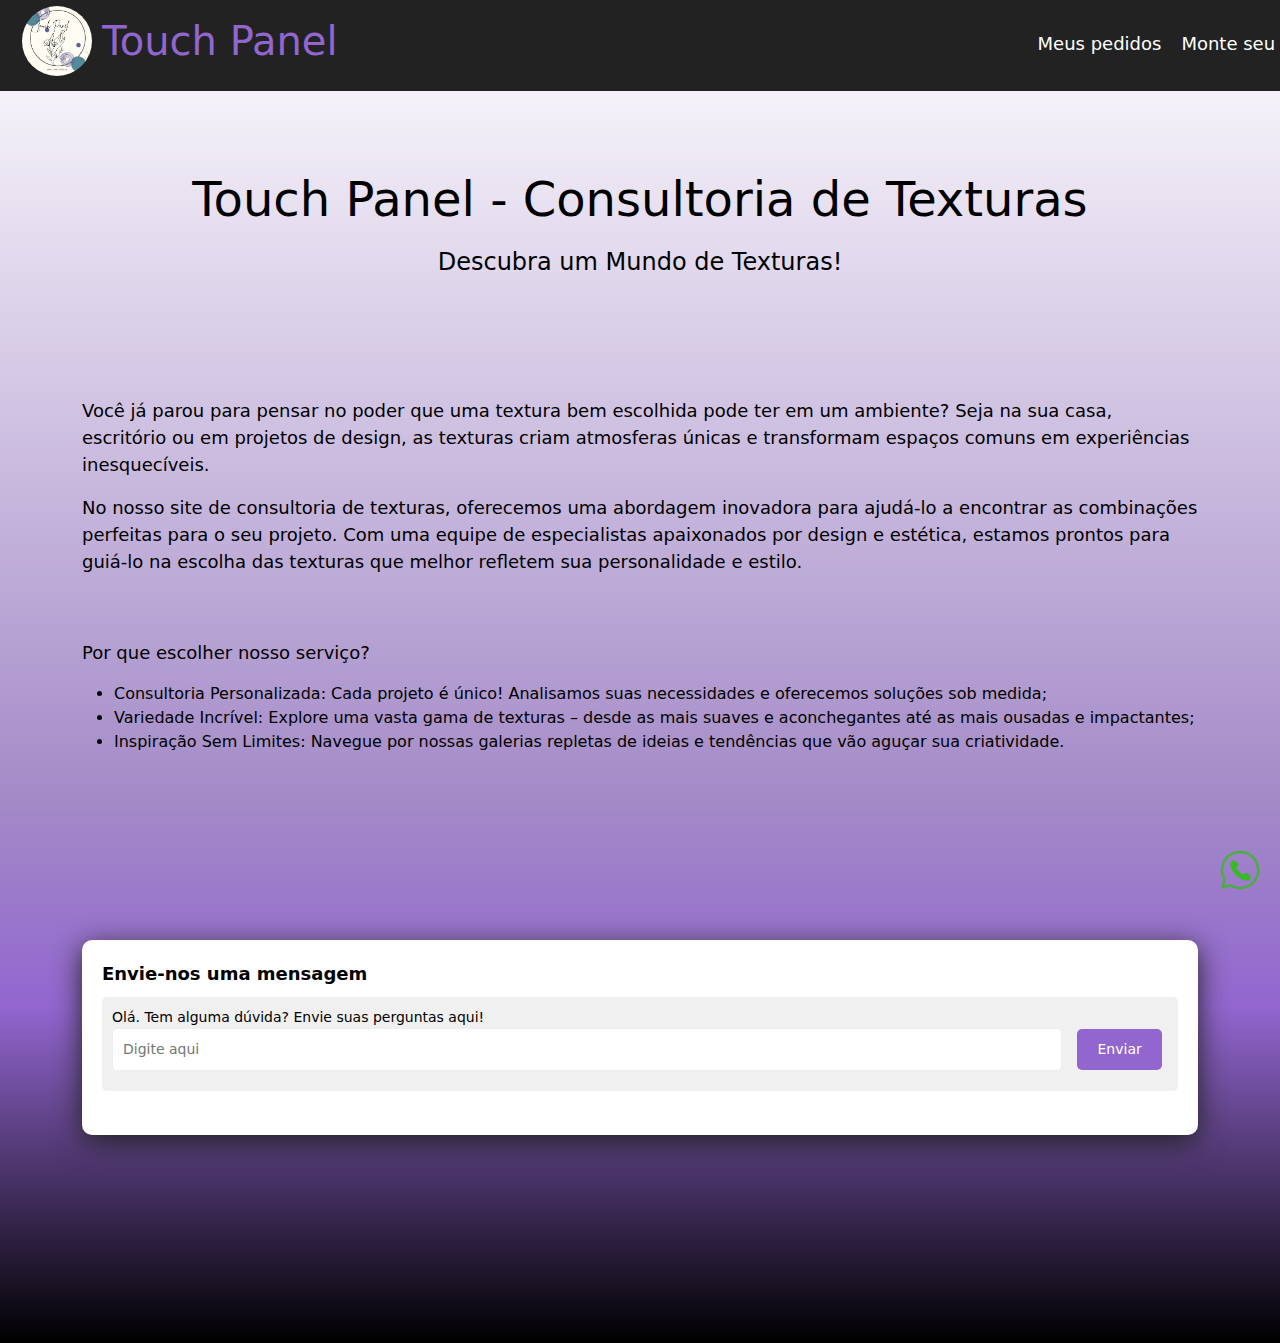
<file: index.html>
<!DOCTYPE html>
<html lang="en">

<head>
    <meta charset="UTF-8">
    <meta http-equiv="X-UA-Compatible" content="IE=edge">
    <meta name="viewport" content="width=device-width, initial-scale=1.0">
    <title>Touch Panel</title>
    <link rel="stylesheet" href="style.css">
    <script src="script.js"></script>
    <script src="https://cdn.jsdelivr.net/npm/@popperjs/core@2.11.8/dist/umd/popper.min.js"
        integrity="sha384-I7E8VVD/ismYTF4hNIPjVp/Zjvgyol6VFvRkX/vR+Vc4jQkC+hVqc2pM8ODewa9r"
        crossorigin="anonymous"></script>
    <script src="https://cdn.jsdelivr.net/npm/bootstrap@5.3.3/dist/js/bootstrap.min.js"
        integrity="sha384-0pUGZvbkm6XF6gxjEnlmuGrJXVbNuzT9qBBavbLwCsOGabYfZo0T0to5eqruptLy"
        crossorigin="anonymous"></script>
    <link href="https://cdn.jsdelivr.net/npm/bootstrap@5.3.3/dist/css/bootstrap.min.css" rel="stylesheet"
        integrity="sha384-QWTKZyjpPEjISv5WaRU9OFeRpok6YctnYmDr5pNlyT2bRjXh0JMhjY6hW+ALEwIH" crossorigin="anonymous">
</head>

<body>
    <header>
        <div class="conteiner">
            <navbar>
                <button class="menu-btn">
                    <span class="menu-icon"></span>
                </button>
                <div class="menu">
                    <ul>
                        <li><a href="">Meus pedidos</a></li>
                        <li><a href="">Monte seu painel</a></li>
                        <li><a href="velas.html">Velas</a></li>
                        <li><a href="">Feedback</a></li>
                        <li id="login"><a href="">Entrar</a></li>
                        <li id="login"><a href="">Cadastrar</a></li>
                    </ul>
                </div>
            </navbar>
            <div class="site-branding">
                <h1><a href="index.html"><img src="Imagens/Logo.jpeg" alt="Touch Panel" id="logo">Touch Panel</a></h1>
            </div>
            <nav>
                <ul class="menu-princ">
                    <li><a href="#" id="pedidos">Meus pedidos</a></li>
                    <li><a href="#" id="painel">Monte seu painel</a></li>
                    <li><a href="velas.html" id="velas">Velas</a></li>
                    <li><a href="#" id="feedback">Feedback</a></li>
                    <li><a href="#" id="login">Entrar</a></li>
                    <li><a href="#" id="cadastrar" class="cta">Cadastrar</a></li>
                </ul>
            </nav>
        </div>
    </header>
    <main>
        <section class="hero">
            <div class="container">
                <h2>Touch Panel - Consultoria de Texturas</h2>
                <h3>Descubra um Mundo de Texturas!</h3>
            </div>
        </section>

        <div class="container texto">
            <p>Você já parou para pensar no poder que uma textura bem escolhida pode ter em um ambiente? Seja na sua
                casa, escritório ou em projetos de design, as texturas criam atmosferas únicas e transformam espaços
                comuns em experiências inesquecíveis.</p>
            <p>No nosso site de consultoria de texturas, oferecemos uma abordagem inovadora para ajudá-lo a encontrar as
                combinações perfeitas para o seu projeto. Com uma equipe de especialistas apaixonados por design e
                estética, estamos prontos para guiá-lo na escolha das texturas que melhor refletem sua personalidade e
                estilo.</p>
            <br />
            <br />
            <p>
                Por que escolher nosso serviço?
            <ul>
                <li>Consultoria Personalizada: Cada projeto é único! Analisamos suas necessidades e oferecemos soluções
                    sob medida;</li>
                <li>Variedade Incrível: Explore uma vasta gama de texturas – desde as mais suaves e aconchegantes até as
                    mais ousadas e impactantes;</li>
                <li>Inspiração Sem Limites: Navegue por nossas galerias repletas de ideias e tendências que vão aguçar
                    sua criatividade.</li>
            </ul>
            </p>
        </div>
        <section class="contact">
            <div class="container">
                <div class="chat-box">
                    <span>Envie-nos uma mensagem</span>
                    <div class="chat-message">
                        <p>Olá. Tem alguma dúvida? Envie suas perguntas aqui!</p>
                        <input type="text" placeholder="Digite aqui">
                        <button>Enviar</button>
                    </div>
                    <br />
                </div>
            </div>
        </section>
        <a href="https://web.whatsapp.com/" class="whatsapp"><img src="Imagens/whatsapp.png" alt="Whatsapp"></a>
    </main>

    <footer>
        <div class="container">
            <p>&copy; 2024 Touch Panel. Todos os direitos reservados.</p>
        </div>
    </footer>
</body>

</html>
</file>
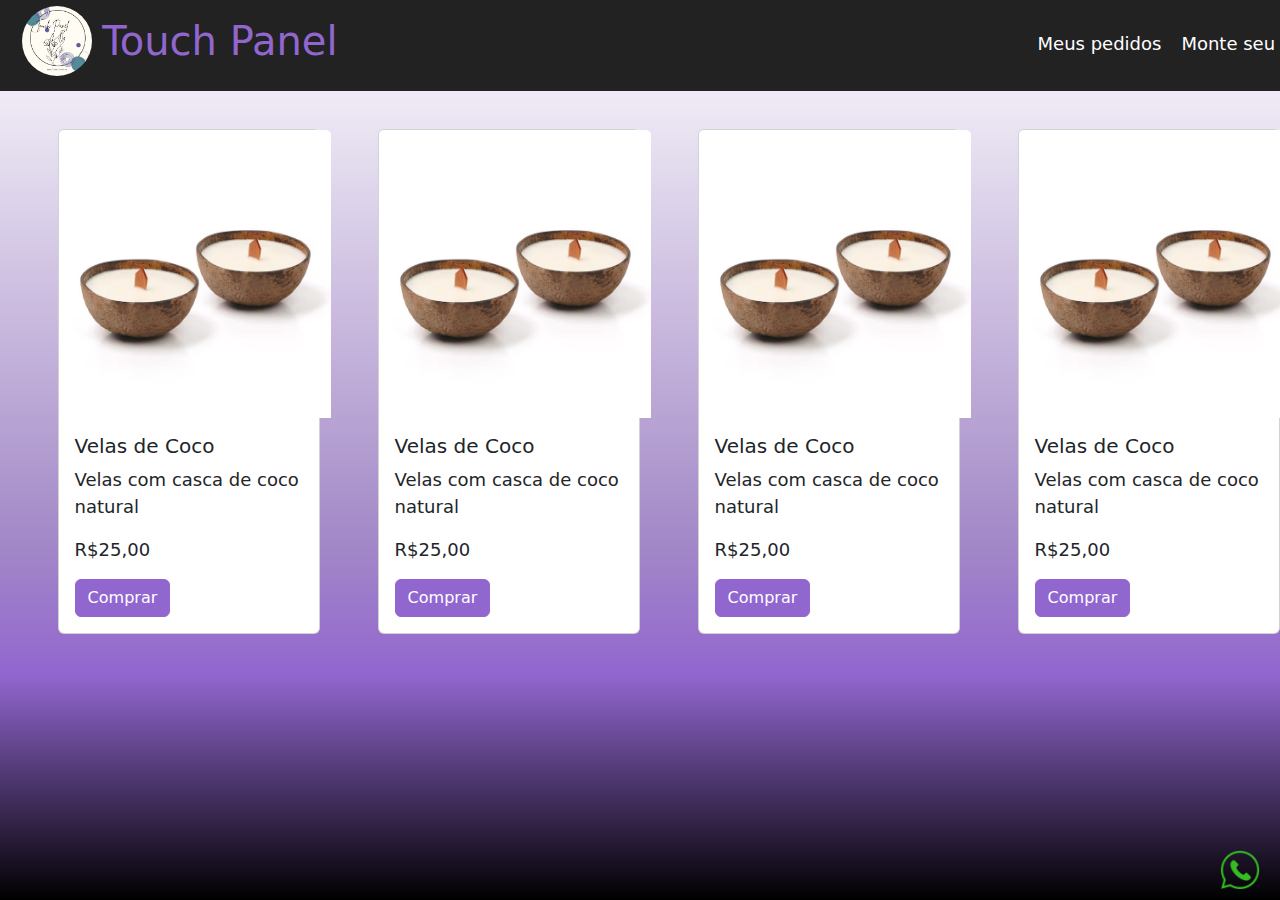
<file: velas.html>
<!DOCTYPE html>
<html lang="en">

<head>
    <meta charset="UTF-8">
    <meta http-equiv="X-UA-Compatible" content="IE=edge">
    <meta name="viewport" content="width=device-width, initial-scale=1.0">
    <title>Touch Panel</title>
    <link rel="stylesheet" href="style.css">
    <script src="script.js"></script>
    <script src="https://cdn.jsdelivr.net/npm/@popperjs/core@2.11.8/dist/umd/popper.min.js"
        integrity="sha384-I7E8VVD/ismYTF4hNIPjVp/Zjvgyol6VFvRkX/vR+Vc4jQkC+hVqc2pM8ODewa9r"
        crossorigin="anonymous"></script>
    <script src="https://cdn.jsdelivr.net/npm/bootstrap@5.3.3/dist/js/bootstrap.min.js"
        integrity="sha384-0pUGZvbkm6XF6gxjEnlmuGrJXVbNuzT9qBBavbLwCsOGabYfZo0T0to5eqruptLy"
        crossorigin="anonymous"></script>
    <link href="https://cdn.jsdelivr.net/npm/bootstrap@5.3.3/dist/css/bootstrap.min.css" rel="stylesheet"
        integrity="sha384-QWTKZyjpPEjISv5WaRU9OFeRpok6YctnYmDr5pNlyT2bRjXh0JMhjY6hW+ALEwIH" crossorigin="anonymous">
</head>

<body>
    <header>
        <div class="conteiner">
            <navbar>
                <button class="menu-btn">
                    <span class="menu-icon"></span>
                </button>
                <div class="menu">
                    <ul>
                        <li><a href="">Meus pedidos</a></li>
                        <li><a href="">Monte seu painel</a></li>
                        <li><a href="velas.html">Velas</a></li>
                        <li><a href="">Feedback</a></li>
                        <li id="login"><a href="">Entrar</a></li>
                        <li id="login"><a href="">Cadastrar</a></li>
                    </ul>
                </div>
            </navbar>
            <div class="site-branding">
                <h1><a href="index.html"><img src="Imagens/Logo.jpeg" alt="Touch Panel" id="logo">Touch Panel</a></h1>
            </div>
            <nav>
                <ul class="menu-princ">
                    <li><a href="#" id="pedidos">Meus pedidos</a></li>
                    <li><a href="#" id="painel">Monte seu painel</a></li>
                    <li><a href="velas.html" id="velas">Velas</a></li>
                    <li><a href="#" id="feedback">Feedback</a></li>
                    <li><a href="#" id="login">Entrar</a></li>
                    <li><a href="#" id="cadastrar" class="cta">Cadastrar</a></li>
                </ul>
            </nav>
        </div>
    </header>
    <main>
        <div class="velas">
            <div class="card" style="width: 18rem;">
                <img src="Velas/Vela1.jpg" class="card-img-top" alt="...">
                <div class="card-body">
                    <h5 class="card-title">Velas de Coco</h5>
                    <p class="card-text">Velas com casca de coco natural</p>
                    <p class="card-text">R$25,00</p>
                    <button href="#" class="btn btn-primary">Comprar</button>
                </div>
            </div>
            <div class="card" style="width: 18rem;">
                <img src="Velas/Vela1.jpg" class="card-img-top" alt="...">
                <div class="card-body">
                    <h5 class="card-title">Velas de Coco</h5>
                    <p class="card-text">Velas com casca de coco natural</p>
                    <p class="card-text">R$25,00</p>
                    <button href="#" class="btn btn-primary">Comprar</button>
                </div>
            </div>
            <div class="card" style="width: 18rem;">
                <img src="Velas/Vela1.jpg" class="card-img-top" alt="...">
                <div class="card-body">
                    <h5 class="card-title">Velas de Coco</h5>
                    <p class="card-text">Velas com casca de coco natural</p>
                    <p class="card-text">R$25,00</p>
                    <button href="#" class="btn btn-primary">Comprar</button>
                </div>
            </div>
            <div class="card" style="width: 18rem;">
                <img src="Velas/Vela1.jpg" class="card-img-top" alt="...">
                <div class="card-body">
                    <h5 class="card-title">Velas de Coco</h5>
                    <p class="card-text">Velas com casca de coco natural</p>
                    <p class="card-text">R$25,00</p>
                    <button href="#" class="btn btn-primary">Comprar</button>
                </div>
            </div>
        </div>
        </div>
        </div>
        <a href="https://web.whatsapp.com/" class="whatsapp"><img src="Imagens/whatsapp.png" alt="Whatsapp"></a>
    </main>

    <footer>
        <div class="container">
            <p>&copy; 2024 Touch Panel. Todos os direitos reservados.</p>
        </div>
    </footer>
</body>

</html>
</file>
<file: style.css>
/* style.css */
body {
    font-family: sans-serif;
    margin: 0;
    padding: 0;
    background: rgb(130, 52, 232);
    background: linear-gradient(360deg, rgb(0, 0, 0) 0%, rgb(146, 102, 207) 25%, rgb(163, 137, 199) 40%, rgb(255, 255, 255) 100%);
    min-height: 100vh;
}

header {
    background-color: #222222;
    padding: 0.5%;
}

main {
    color: rgb(0, 0, 0);
    position: relative;
    padding-bottom: 10%;
}

.container {
    max-width: 1200px;
    margin: 0 auto;
    padding: 0 20px;
}

.container img {
    height: 70px;
    width: 70px;
    margin-right: 10px;
}

.conteiner {
    padding: 0;
    display: flex;
    align-items: baseline;
    justify-content: flex-start;

    /* max-width: 1200px;
    margin: 0;
    padding: 0;
    display: flex;
    place-content: center flex-start;
    align-items: center;
    justify-content: space-between; */
}

.conteiner img {
    height: 70px;
    width: 70px;
    margin-right: 10px;
    margin-left: 5%;
    border-radius: 50%;
}

.conteiner a {
    white-space: nowrap;
    margin: 0;
    vertical-align: baseline;
    display: flex;
    justify-content: flex-start;
}

.whatsapp {
    position: fixed;
    bottom: 10px;
    right: 20px;
    z-index: 1;
}

.whatsapp img {
    width: 40px;
    height: 40px;
}

.mensagem {
    padding-top: 50%;
}

#Nome {
    padding-top: 50px;
}

/* Seleção do texto */
::selection {
    background-color: rgb(51, 18, 73);
    color: rgb(255, 255, 255);
}

h1 {
    font-size: 2em;
    margin: 0;
    display: inline-block;
    vertical-align: middle;
    line-height: 1;
}

h1 a {
    text-decoration: none;
    color: rgb(146, 102, 207);
    align-items: center;
}

p {
    font-size: 18px;
}

nav {
    float: right;
    display: flex;
    align-items: center;
}

nav ul {
    list-style: none;
    padding: 0;
    position: relative;
    align-items: center;
    justify-content: flex-end;

}

nav li {
    display: inline-block;
    margin-left: 20px;
    font-size: 18px;
}

nav a {
    text-decoration: none;
    color: #ffffff;
}

.menu-princ {
    display: flex;
    right: -100%;
}

.velas {
    display: flex;
    justify-content: center;
}

.card {
    margin-left: 4.5%;
    margin-top: 3%;
}

.card img {
    width: 17rem;
    height: 18rem;
}

.card button {
    background-color: rgb(146, 102, 207);
    --bs-btn-color: #fff;
    --bs-btn-bg: rgb(146, 102, 207);
    --bs-btn-border-color: rgb(146, 102, 207);
    --bs-btn-hover-color: #fff;
    --bs-btn-hover-bg: rgb(51, 18, 73);
    --bs-btn-hover-border-color: rgb(51, 18, 73);
    --bs-btn-focus-shadow-rgb: 49, 132, 253;
    --bs-btn-active-color: #fff;
    --bs-btn-active-bg: rgb(146, 102, 207);
    --bs-btn-active-border-color: rgb(146, 102, 207);
    --bs-btn-active-shadow: inset 0 3px 5px rgba(0, 0, 0, 0.125);
    --bs-btn-disabled-color: #fff;
    --bs-btn-disabled-bg: rgb(146, 102, 207);
    --bs-btn-disabled-border-color: rgb(146, 102, 207);

}

/* Fundo para a logo em PNG
#logo {
    background-color: #ffffffde;
}
*/
.hero {
    padding: 80px 0;
    text-align: center;
}

.hero h2 {
    font-size: 3em;
    margin-bottom: 20px;
}

.hero h3 {
    font-size: 1.5em;
    margin-bottom: 40px;
}

.contact {
    padding: 80px 0;
}

.chat-box {
    background-color: #fff;
    padding: 20px;
    border-radius: 10px;
    box-shadow: 0 2px 5px rgba(0, 0, 0, 0.1);
    position: relative;
    box-shadow: #222222 0px 7px 29px 0px;
    margin-top: 10vh;
}

.chat-box span {
    font-size: 18px;
    font-weight: bold;
    margin-bottom: 10px;
    display: block;
}

.chat-message {
    background-color: #f0f0f0;
    padding: 10px;
    border-radius: 5px;
}

.chat-message p {
    margin: 0;
    font-size: 14px;
}

.chat-message input {
    width: 90%;
    padding: 10px;
    border: 1px solid #eee;
    border-radius: 5px;
    margin-bottom: 10px;
    font-size: 14px;
}

.chat-message button {
    background-color: rgb(146, 102, 207);
    color: #fff;
    padding: 10px 20px;
    border: none;
    border-radius: 5px;
    cursor: pointer;
    font-size: 14px;
    margin-left: 10px;
}

.chat-box img {
    position: absolute;
    bottom: 10px;
    right: 10px;
    width: 40px;
    height: 40px;
}

footer {
    background-color: #222222;
    color: #fff;
    padding: 20px 0;
    text-align: center;
    position: fixed;
    z-index: 4;
    width: 100%;
    bottom: 100%;
    display: end;
}

footer p {
    margin: 0;
    font-size: 14px;
}

.cta {
    background-color: rgb(146, 102, 207);
    color: #fff;
    padding: 10px 20px;
    border: none;
    border-radius: 5px;
    cursor: pointer;
    font-size: 14px;
}

@media only screen and (max-width: 1000px) {
    header {
        padding: 20px;
    }

    nav {
        float: right;
    }

    nav ul {
        margin-top: 20px;
    }

    nav li {
        margin-left: 20px;
    }

    .hero {
        padding: 80px 0;
    }

    .hero h2 {
        font-size: 3em;
    }

    .hero h3 {
        font-size: 1.5em;
    }

    .contact {
        padding: 80px 0;
    }

    .chat-box {
        padding: 20px;
    }

    .chat-message {
        padding: 15px;
    }

    .chat-message input {
        width: 100%;
    }

    .chat-message button {
        padding: 15px 20px;
    }

    footer {
        padding: 20px 0;
    }

    footer p {
        font-size: 14px;
    }

    .whatsapp {
        display: none;
    }

    #pedidos {
        display: none;
    }

    #painel {
        display: none;
    }

    #velas {
        display: none;
    }

    #feedback {
        display: none;
    }

    #cadastrar {
        display: none;
    }
}

@media only screen and (min-width: 1001px) {
    .menu ul {
        flex-direction: column;
        /* Adicione essa linha */
    }

    .menu li {
        margin-bottom: 20px;
        /* Aumente o espaçamento entre os itens */
    }

    .menu-btn {
        display: none !important;
    }

    .menu-icon {
        display: none;
    }

    .menu-icon:before {
        display: none;
    }

    .menu {
        display: none;
    }
}

.menu-btn {
    position: relative;
    width: 70px;
    height: 70px;
    background-color: #333;
    border: none;
    border-radius: 15%;
    cursor: pointer;
    display: flex;
}

.menu-icon {
    display: inline-block;
    position: absolute;
    top: 50%;
    left: 50%;
    transform: translate(-50%, -50%);
    font-size: 24px;
    color: #fff;
}

.menu-icon:before {
    content: "\f0c9";
    font-family: "Font Awesome 5 Free";
    font-weight: 900;
}

.menu {
    position: fixed;
    top: 0;
    left: 0;
    width: 75%;
    height: 100vh;
    background-color: #222222;
    transform: translateX(-100%);
    transition: transform 0.3s ease-in-out;
    z-index: 10;
}

.menu ul {
    margin: 10;
    padding: 0;
    position: relative;
    display: flex;
    flex-direction: column;
}

.menu li {
    display: list-item;
    margin-bottom: 20px;
    justify-content: end;
    width: 80%;
}

.menu li #login {
    justify-self: flex-start;
}

.menu a {
    color: #fff;
    text-decoration: none;
    display: block;
    padding: 10px;
    border-radius: 10px;
    background-color: #444;
    width: 100%;
    text-align: center;
}

.menu a:hover {
    color: #ccc;
}

.menu-btn:focus+.menu {
    transform: translateX(0);
}
</file>
